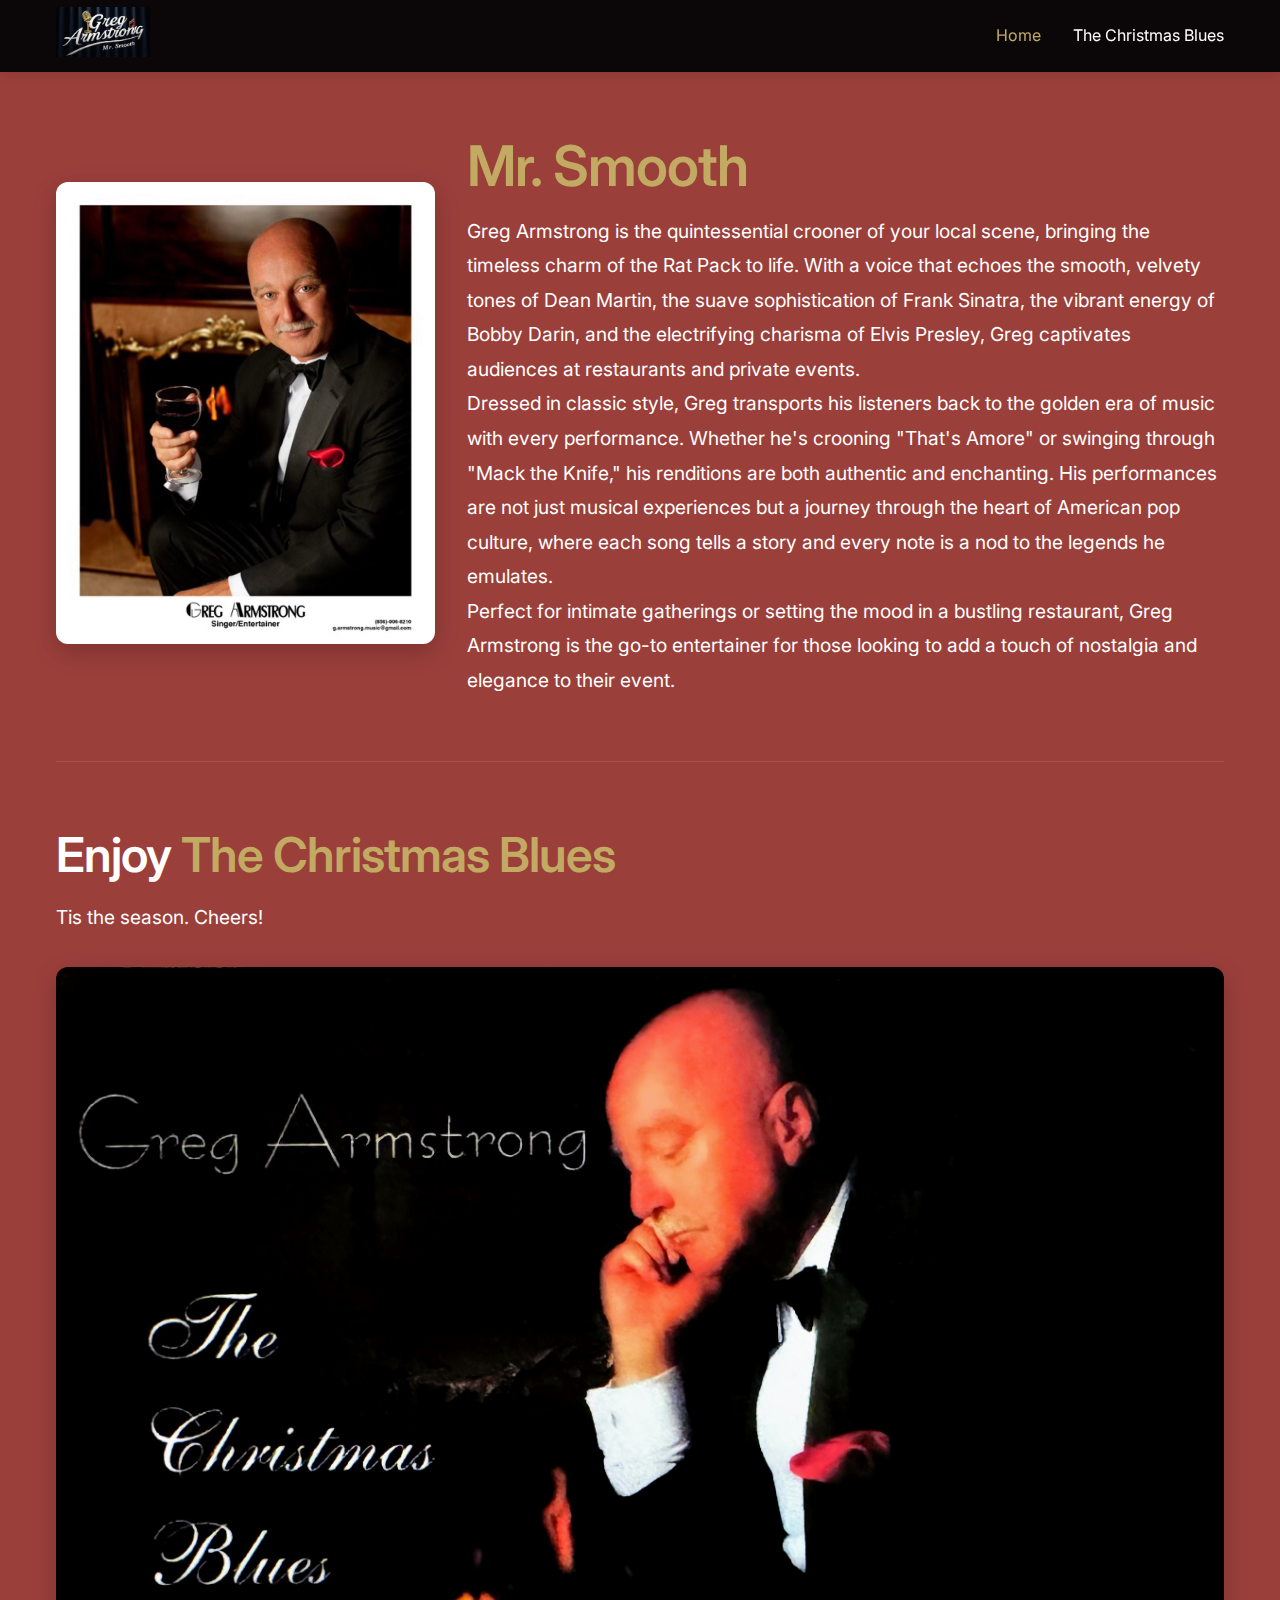
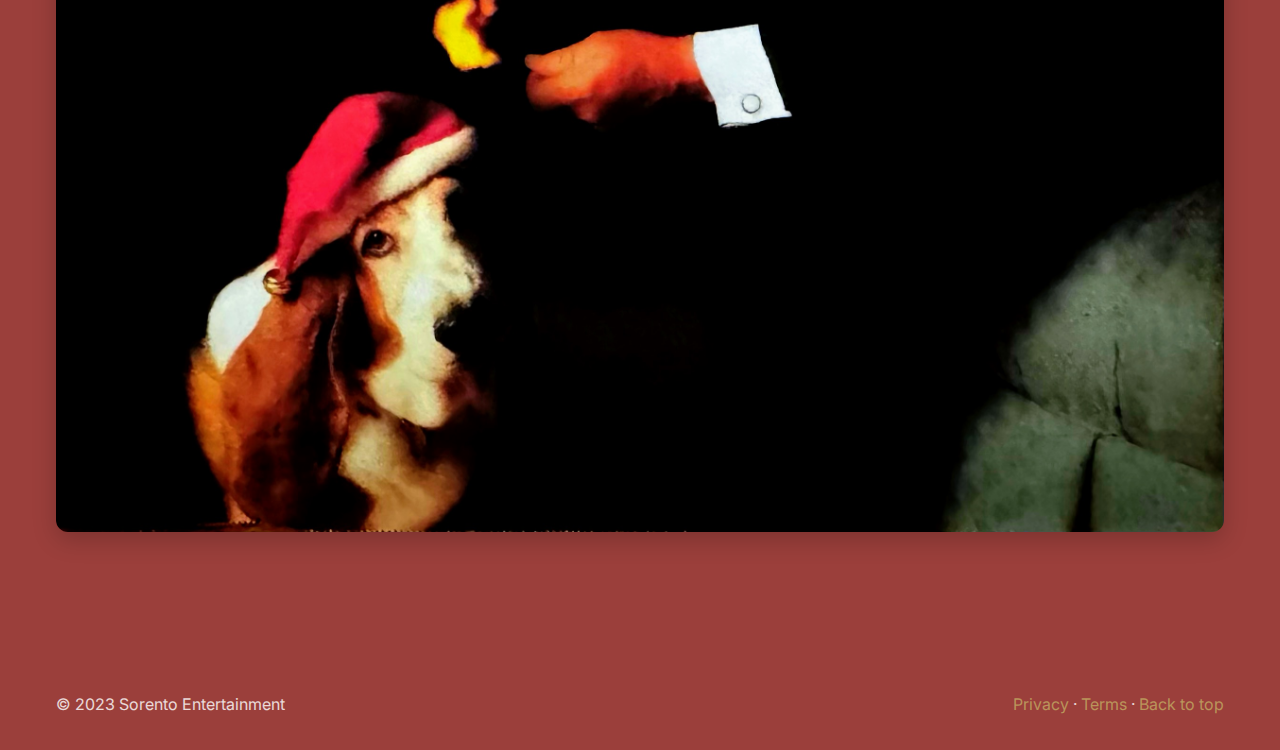
<file: index.html>
<!doctype html>
<html lang="en">

<head>
  <meta charset="utf-8">
  <meta name="viewport" content="width=device-width, initial-scale=1">
  <meta name="description" content="Greg Armstrong - Professional Singer and Entertainer">
  <meta name="author" content="Noah Dorfman">
  <title>Greg Armstrong - Professional Singer</title>

  <link href="https://fonts.googleapis.com/css2?family=Inter:wght@400;500;600&display=swap" rel="stylesheet">
  <link href="styles/styles.css" rel="stylesheet">
</head>

<body>
  <nav class="navbar">
    <div class="container">
      <a class="navbar-brand" href="#">
        <img src="assets/images/logo.jpg" alt="Greg Armstrong Logo">
      </a>
      <button class="navbar-toggle" aria-label="Toggle navigation">
        <svg width="24" height="24" fill="none" stroke="currentColor" stroke-width="2">
          <path d="M3 12h18M3 6h18M3 18h18" />
        </svg>
      </button>
      <ul class="nav-list">
        <li><a class="nav-link active" href="#">Home</a></li>
        <li><a class="nav-link" href="thechristmasblues/index.html">The Christmas Blues</a></li>
      </ul>
    </div>
  </nav>

  <main>
    <div class="container">
      <section class="artist-profile">
        <div class="grid align-center">
          <div class="profile-image">
            <img src="assets/images/greg.png" alt="Greg Armstrong" class="img-fluid rounded-3">
          </div>
          <div class="profile-content">
            <h1 class="display-4"><span style="color:var(--accent-color)">Mr. Smooth</span></h1>
            <div class="lead">
              <p>Greg Armstrong is the quintessential crooner of your local scene, bringing the timeless charm
                of the Rat Pack to life. With a voice that echoes the smooth, velvety tones of Dean Martin,
                the suave sophistication of Frank Sinatra, the vibrant energy of Bobby Darin, and the
                electrifying charisma of Elvis Presley, Greg captivates audiences at restaurants and private
                events.</p>
              <p>Dressed in classic style, Greg transports his listeners back to the golden era of music with
                every performance. Whether he's crooning "That's Amore" or swinging through "Mack the Knife,"
                his renditions are both authentic and enchanting. His performances are not just musical
                experiences but a journey through the heart of American pop culture, where each song tells a
                story and every note is a nod to the legends he emulates.</p>
              <p>Perfect for intimate gatherings or setting the mood in a bustling restaurant, Greg Armstrong
                is the go-to entertainer for those looking to add a touch of nostalgia and elegance to their
                event.</p>
            </div>
          </div>
        </div>
      </section>

      <section class="latest-release">
        <div class="grid align-center">
          <div class="release-content">
            <h2 class="display-5">Enjoy <a href="thechristmasblues/index.html" class="album-link"><span
                  style="color:var(--accent-color)">The Christmas Blues</span></a></h2>
            <p class="lead">Tis the season. Cheers!</p>
          </div>
          <div class="album-art">
            <a href="thechristmasblues/index.html" class="album-link">
              <img src="assets/thechristmasblues/cover.jpg" alt="The Christmas Blues Album">
            </a>
          </div>
        </div>
      </section>
    </div>

    <footer>
      <div class="container">
        <p>&copy; 2023 Sorento Entertainment</p>
        <nav>
          <a href="#">Privacy</a> &middot;
          <a href="#">Terms</a> &middot;
          <a href="#" class="back-to-top">Back to top</a>
        </nav>
      </div>
    </footer>
  </main>

  <script src="scripts/main.js"></script>
</body>

</html>
</file>
<file: styles/styles.css>
/* GLOBAL STYLES
-------------------------------------------------- */
:root {
  --primary-color: #9b3f3b;
  --accent-color: #c2aa63;
  --dark-bg: #030406;
  --text-light: #fff;
  --container-width: 1200px;
  --container-padding: 1rem;
}

* {
  margin: 0;
  padding: 0;
  box-sizing: border-box;
}

body {
  padding-top: 4.5rem;
  color: var(--text-light);
  background-color: var(--primary-color);
  font-family: 'Inter', -apple-system, BlinkMacSystemFont, system-ui, sans-serif;
  line-height: 1.6;
}

.container {
  width: min(var(--container-width), 100% - 2rem);
  margin-inline: auto;
  padding: 0 var(--container-padding);
}

/* TYPOGRAPHY
-------------------------------------------------- */
h1,
h2,
h3,
h4,
h5,
h6 {
  font-weight: 600;
  letter-spacing: -0.02em;
  margin-bottom: 1rem;
}

.display-4 {
  font-size: clamp(2rem, 5vw, 3.5rem);
  line-height: 1.1;
}

.display-5 {
  font-size: clamp(1.75rem, 4vw, 3rem);
  line-height: 1.2;
}

.lead {
  font-size: clamp(1rem, 2vw, 1.2rem);
  font-weight: 400;
  line-height: 1.8;
}

/* NAVBAR
-------------------------------------------------- */
.navbar {
  position: fixed;
  top: 0;
  left: 0;
  right: 0;
  z-index: 1000;
  backdrop-filter: blur(10px);
  -webkit-backdrop-filter: blur(10px);
  background-color: rgba(3, 4, 6, 0.95);
  box-shadow: 0 2px 10px rgba(0, 0, 0, 0.1);
}

.navbar .container {
  display: flex;
  justify-content: space-between;
  align-items: center;
  height: 4.5rem;
}

.navbar-brand img {
  height: 50px;
  transition: transform 0.2s ease;
}

.navbar-brand:hover img {
  transform: scale(1.05);
}

.nav-list {
  display: flex;
  gap: 2rem;
  list-style: none;
}

.nav-link {
  position: relative;
  color: var(--text-light);
  text-decoration: none;
  padding: 0.5rem 0;
  transition: color 0.2s ease;
}

.nav-link.active {
  color: var(--accent-color);
}

.nav-link::after {
  content: '';
  position: absolute;
  width: 0;
  height: 2px;
  bottom: 0;
  left: 50%;
  background-color: var(--accent-color);
  transition: all 0.2s ease;
}

.nav-link:hover::after {
  width: 100%;
  left: 0;
}

.navbar-toggle {
  display: none;
  border: none;
  background: none;
  color: var(--accent-color);
  cursor: pointer;
}

/* LAYOUT
-------------------------------------------------- */
.grid {
  display: grid;
  gap: 2rem;
}

.grid.align-center {
  align-items: center;
}

.artist-profile .grid {
  grid-template-columns: 1fr 2fr;
}

.profile-image img {
  width: 100%;
  height: auto;
  border-radius: 12px;
  box-shadow: 0 8px 24px rgba(0, 0, 0, 0.2);
}

.flex {
  display: flex;
  gap: 2rem;
}

.text-center {
  text-align: center;
}

/* SECTIONS
-------------------------------------------------- */
.artist-profile {
  padding: 4rem 0;
}

.latest-release {
  padding: 4rem 0;
  border-top: 1px solid rgba(255, 255, 255, 0.1);
}

.album-link {
  text-decoration: none;
  color: inherit;
}

.album-link:hover {
  color: var(--accent-color);
}

/* ALBUM & TRACKS
-------------------------------------------------- */
.album-art {
  border-radius: 12px;
  overflow: hidden;
  box-shadow: 0 8px 24px rgba(0, 0, 0, 0.2);
  transition: transform 0.3s ease;
}

.album-art:hover {
  transform: translateY(-5px);
}

.album-art img {
  width: 100%;
  height: auto;
  display: block;
}

.playlist-container {
  max-width: 1000px;
  margin: 2rem auto;
}

.track-item {
  padding: 1.5rem;
  border-radius: 12px;
  background-color: rgba(255, 255, 255, 0.05);
  margin-bottom: 1.5rem;
  transition: background-color 0.2s ease;
}

.track-item:hover {
  background-color: rgba(255, 255, 255, 0.1);
}

.track-content {
  display: grid;
  grid-template-columns: 1fr 2fr;
  gap: 2rem;
  align-items: center;
}

.track-title {
  color: var(--text-light);
  text-decoration: none;
  transition: color 0.2s ease;
}

.track-title:hover {
  color: var(--accent-color);
}

/* AUDIO PLAYER
-------------------------------------------------- */
audio {
  width: 100%;
  height: 40px;
  border-radius: 8px;
  filter: invert(100%);
  -webkit-filter: invert(100%);
  background-color: transparent !important;
  margin: 10px 0;
}

/* FOOTER
-------------------------------------------------- */
footer {
  padding: 2rem 0;
  opacity: 0.8;
  margin-top: 4rem;
}

footer .container {
  display: flex;
  justify-content: space-between;
  align-items: center;
  flex-wrap: wrap;
  gap: 1rem;
}

footer a {
  color: var(--accent-color);
  text-decoration: none;
  transition: opacity 0.2s ease;
}

footer a:hover {
  opacity: 0.8;
}

/* RESPONSIVE DESIGN
-------------------------------------------------- */
@media (max-width: 768px) {
  body {
    padding-top: 3.5rem;
  }

  .navbar .container {
    height: 3.5rem;
  }

  .navbar-toggle {
    display: block;
  }

  .nav-list {
    display: none;
    position: absolute;
    top: 100%;
    left: 0;
    right: 0;
    background-color: var(--dark-bg);
    padding: 1rem;
    flex-direction: column;
    gap: 1rem;
  }

  .nav-list.active {
    display: flex;
  }

  .artist-profile .grid {
    grid-template-columns: 1fr;
  }

  .profile-image {
    max-width: 300px;
    margin: 0 auto;
  }

  .profile-content {
    text-align: center;
  }

  .track-content {
    grid-template-columns: 1fr;
    gap: 1rem;
  }

  .latest-release .grid {
    grid-template-columns: 1fr;
  }

  .latest-release .album-art {
    max-width: 300px;
    margin: 0 auto;
  }

  .latest-release .release-content {
    text-align: center;
    order: -1;
  }

  footer .container {
    justify-content: center;
    text-align: center;
  }

  .artist-profile,
  .latest-release {
    padding: 2rem 0;
  }
}
</file>
